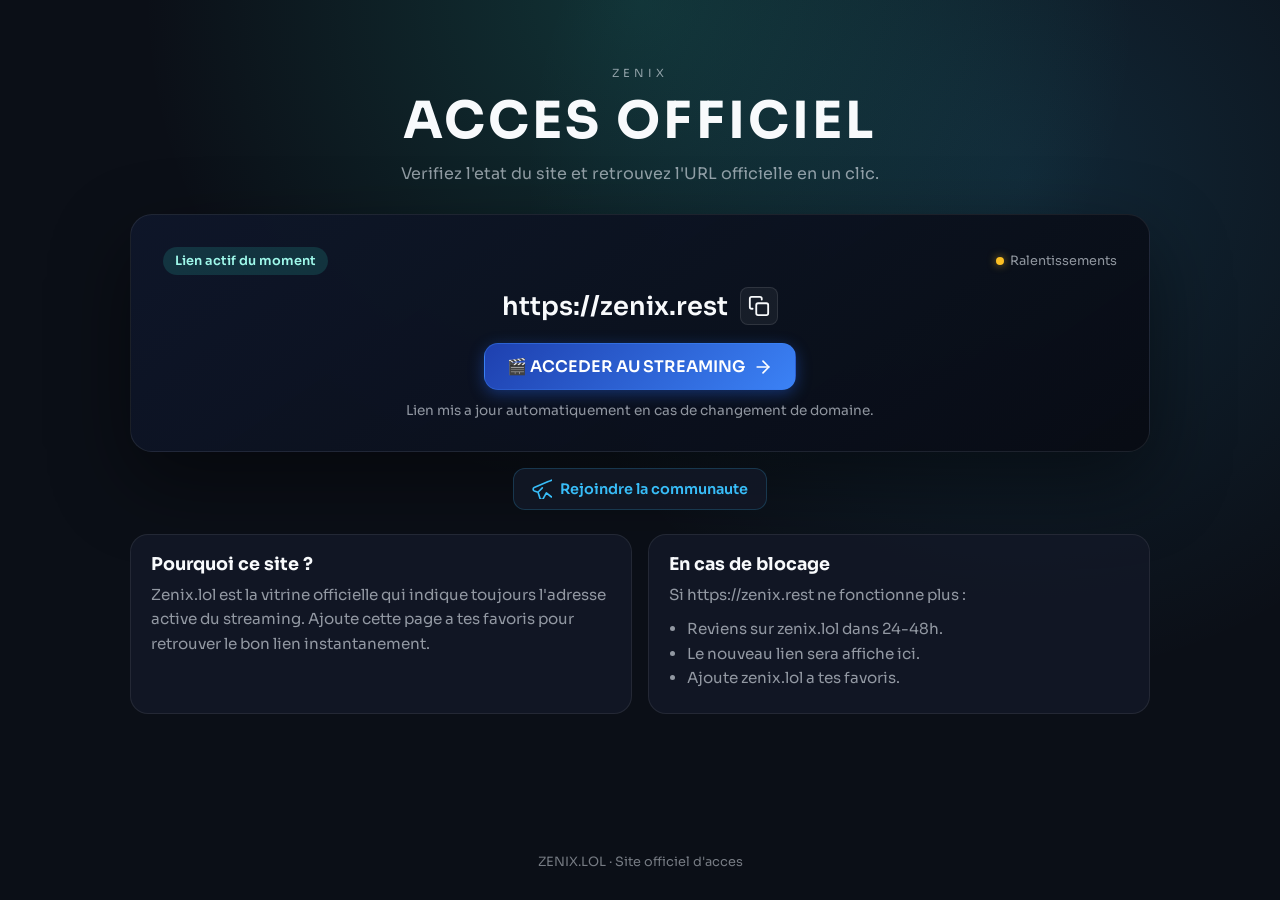
<file: index.html>
<!doctype html>
<html lang="fr">
<head>
  <meta charset="utf-8" />
  <meta name="viewport" content="width=device-width, initial-scale=1" />
  <title>ZENIX - Acces officiel</title>
  <meta name="description" content="Site officiel pour retrouver l'adresse active de Zenix." />
  <meta name="robots" content="index, follow" />
  <link rel="canonical" href="https://zenix.lol/" />
  <link rel="preconnect" href="https://fonts.googleapis.com" />
  <link rel="preconnect" href="https://fonts.gstatic.com" crossorigin />
  <link href="https://fonts.googleapis.com/css2?family=Sora:wght@300;400;600;700&display=swap" rel="stylesheet" />
  <link rel="stylesheet" href="styles.css" />
  <script src="config.js"></script>
</head>
<body>
  <main class="shell">
    <header class="hero">
      <p class="eyebrow">ZENIX</p>
      <h1>ACCES OFFICIEL</h1>
      <p class="lead">Verifiez l'etat du site et retrouvez l'URL officielle en un clic.</p>
    </header>

    <section class="active-link">
      <div class="active-head">
        <span class="chip">Lien actif du moment</span>
        <span class="status" id="lastUpdated">
          <span class="ping-dot" id="pingDot"></span>
          <span id="statusText">Verification...</span>
        </span>
      </div>
      <div class="active-url-wrapper">
        <div class="active-url is-primary" id="activeUrl">Chargement du lien...</div>
        <button class="copy-btn" id="copyBtn" aria-label="Copier le lien" title="Copier">
          <svg xmlns="http://www.w3.org/2000/svg" width="22" height="22" viewBox="0 0 24 24" fill="none" stroke="currentColor" stroke-width="2" stroke-linecap="round" stroke-linejoin="round"><rect x="9" y="9" width="13" height="13" rx="2" ry="2"></rect><path d="M5 15H4a2 2 0 0 1-2-2V4a2 2 0 0 1 2-2h9a2 2 0 0 1 2 2v1"></path></svg>
        </button>
      </div>
      <div class="active-url is-previous" id="previousUrl" hidden></div>
      <a class="btn premium-btn" id="activeBtn" href="#" target="_blank" rel="noopener">
        🎬 ACCEDER AU STREAMING
        <svg class="arrow-icon" xmlns="http://www.w3.org/2000/svg" width="20" height="20" viewBox="0 0 24 24" fill="none" stroke="currentColor" stroke-width="2" stroke-linecap="round" stroke-linejoin="round"><line x1="5" y1="12" x2="19" y2="12"></line><polyline points="12 5 19 12 12 19"></polyline></svg>
      </a>
      <p class="hint">Lien mis a jour automatiquement en cas de changement de domaine.</p>
    </section>

    <div class="social-links">
      <a href="https://t.me/zenixstream" class="social-btn telegram" target="_blank" rel="noopener">
        <svg xmlns="http://www.w3.org/2000/svg" width="20" height="20" viewBox="0 0 24 24" fill="none" stroke="currentColor" stroke-width="2" stroke-linecap="round" stroke-linejoin="round"><path d="M21.198 2.433a2.242 2.242 0 0 0-1.022.215l-17.5 7.5a2.25 2.25 0 0 0 .12 4.148l4.47 1.543 2.193 6.903a2.25 2.25 0 0 0 4.116.48l3.665-6.524 5.378 4.298a2.25 2.25 0 0 0 3.633-1.611l2.5-16.5a2.25 2.25 0 0 0-2.55-2.552z"></path><path d="M7.77 15.333l4.63-4.63"></path></svg>
        Rejoindre la communaute
      </a>
    </div>

    <section class="info-grid">
      <article class="info-card">
        <h2>Pourquoi ce site ?</h2>
        <p>
          Zenix.lol est la vitrine officielle qui indique toujours l'adresse active du streaming.
          Ajoute cette page a tes favoris pour retrouver le bon lien instantanement.
        </p>
      </article>
      <article class="info-card">
        <h2>En cas de blocage</h2>
        <p>
          Si <span id="blockedUrlInline">le lien actif</span> ne fonctionne plus :
        </p>
        <ul>
          <li>Reviens sur zenix.lol dans 24-48h.</li>
          <li>Le nouveau lien sera affiche ici.</li>
          <li>Ajoute zenix.lol a tes favoris.</li>
        </ul>
      </article>
    </section>
  </main>

  <footer class="footer">
    <span>ZENIX.LOL · Site officiel d'acces</span>
  </footer>

  <script src="app.js?v=20260405-c008"></script>
</body>
</html>
</file>
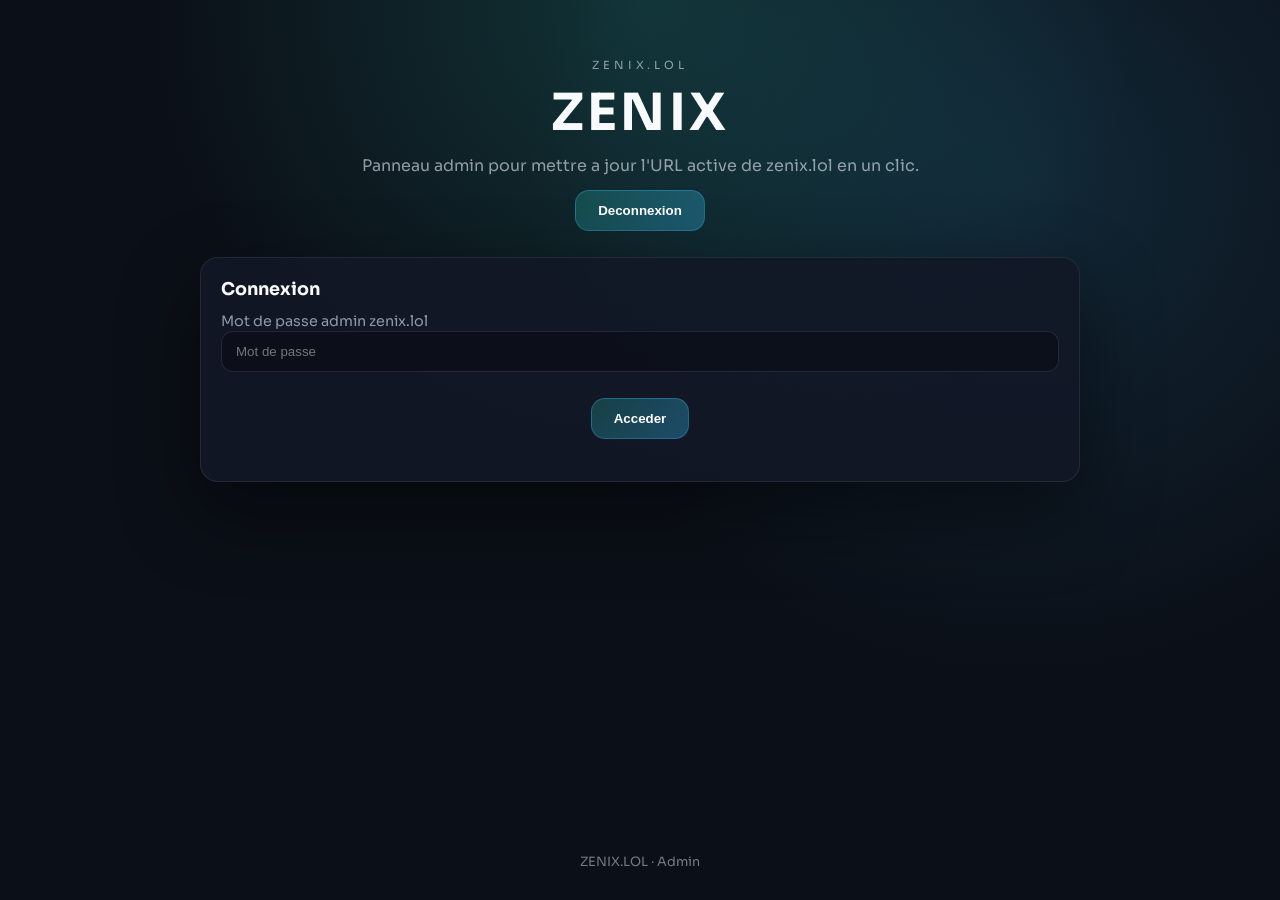
<file: admin/index.html>
<!doctype html>
<html lang="fr">
<head>
  <meta charset="utf-8" />
  <meta name="viewport" content="width=device-width, initial-scale=1" />
  <title>ZENIX Admin</title>
  <meta name="description" content="Admin Zenix.lol" />
  <meta name="robots" content="noindex, nofollow" />
  <link rel="preconnect" href="https://fonts.googleapis.com" />
  <link rel="preconnect" href="https://fonts.gstatic.com" crossorigin />
  <link href="https://fonts.googleapis.com/css2?family=Sora:wght@300;400;600;700&display=swap" rel="stylesheet" />
  <link rel="stylesheet" href="../styles.css?v=20260314-c238" />
  <style>
    .admin-shell { width: min(880px, 92vw); margin: 40px auto; display: grid; gap: 20px; }
    .admin-grid { display: grid; gap: 20px; }
    .admin-card { background: var(--panel); border: 1px solid var(--panel-border); border-radius: 18px; padding: 20px; box-shadow: var(--shadow); }
    .admin-card h2 { margin-bottom: 10px; font-size: 1.1rem; }
    .admin-row { display: grid; gap: 12px; }
    .admin-row label { font-size: 0.9rem; color: var(--muted); }
    .admin-row input { width: 100%; padding: 12px 14px; border-radius: 12px; border: 1px solid rgba(255,255,255,0.1); background: rgba(10, 14, 22, 0.7); color: var(--text); }
    .admin-actions { display: flex; gap: 10px; flex-wrap: wrap; margin-top: 8px; }
    .admin-status { color: var(--muted); font-size: 0.9rem; margin-top: 10px; }
    .admin-links { display: grid; gap: 8px; }
    .admin-links .current { color: var(--text); font-weight: 600; }
    .admin-links .previous { color: rgba(226,232,240,0.55); text-decoration: line-through; }
    .admin-note { margin: 0; color: rgba(226,232,240,0.72); font-size: 0.86rem; line-height: 1.55; }
  </style>
</head>
<body>
  <main class="admin-shell">
    <header class="hero">
      <p class="eyebrow">ZENIX.LOL</p>
      <h1>ZENIX</h1>
      <p class="lead">Panneau admin pour mettre a jour l'URL active de zenix.lol en un clic.</p>
      <div class="admin-actions">
        <button class="btn" type="button" id="logoutBtn" hidden>Deconnexion</button>
      </div>
    </header>

    <section class="admin-card" id="loginCard">
      <h2>Connexion</h2>
      <form id="loginForm" class="admin-row" onsubmit="return false;" action="javascript:void(0)">
        <div>
          <label for="adminPassword">Mot de passe admin zenix.lol</label>
          <input id="adminPassword" type="password" autocomplete="current-password" placeholder="Mot de passe" required />
        </div>
        <div class="admin-actions">
          <button class="btn" id="loginBtn" type="button">Acceder</button>
        </div>
        <p class="admin-status" id="loginStatus"></p>
      </form>
    </section>

    <section id="adminPanel" hidden>
      <div class="admin-grid">
        <section class="admin-card">
          <h2>Lien actuel</h2>
          <div class="admin-links">
            <span class="current" id="currentUrl">...</span>
            <span class="previous" id="previousUrl" hidden>...</span>
          </div>
          <p class="admin-status" id="lastUpdated">Chargement...</p>
        </section>

        <section class="admin-card">
          <h2>Mettre a jour l'URL</h2>
          <form id="backupForm" class="admin-row" onsubmit="return false;" action="javascript:void(0)">
            <div>
              <label for="newUrl">Nouvelle URL active</label>
              <input id="newUrl" type="url" placeholder="https://nouveau-domaine.xyz" required />
            </div>
            <div class="admin-actions">
              <button class="btn" id="updateBtn" type="button">Mettre a jour</button>
              <button class="btn" type="button" id="refreshBtn">Recharger</button>
            </div>
            <p class="admin-status" id="formStatus"></p>
          </form>
        </section>
      </div>
    </section>
  </main>

  <footer class="footer">
    <span>ZENIX.LOL · Admin</span>
  </footer>

  <script src="/admin/admin.js?v=20260405-c011"></script>
</body>
</html>
</file>
<file: styles.css>
:root {
  color-scheme: dark;
  --bg: #0b0f17;
  --bg-soft: #121826;
  --panel: rgba(18, 24, 38, 0.9);
  --panel-border: rgba(255, 255, 255, 0.08);
  --accent: #2dd4bf;
  --accent-strong: #38bdf8;
  --text: #f8fafc;
  --muted: rgba(226, 232, 240, 0.62);
  --shadow: 0 30px 80px rgba(0, 0, 0, 0.45);
}

* {
  box-sizing: border-box;
  margin: 0;
  padding: 0;
}

body {
  font-family: "Sora", system-ui, sans-serif;
  background: radial-gradient(circle at top, rgba(45, 212, 191, 0.18), transparent 45%),
    radial-gradient(circle at 80% 20%, rgba(56, 189, 248, 0.14), transparent 40%),
    var(--bg);
  color: var(--text);
  min-height: 100vh;
  display: flex;
  flex-direction: column;
}

.shell {
  width: min(1020px, 92vw);
  margin: 48px auto 24px;
  display: grid;
  gap: 24px;
}

.hero {
  text-align: center;
  padding: 18px 12px 6px;
}

.eyebrow {
  letter-spacing: 0.35em;
  text-transform: uppercase;
  font-size: 0.7rem;
  color: var(--muted);
  margin-bottom: 8px;
}

.hero h1 {
  font-size: clamp(2rem, 5vw, 3.2rem);
  letter-spacing: 0.06em;
}

.lead {
  margin-top: 10px;
  color: var(--muted);
  font-size: 1rem;
}

.active-link {
  background: linear-gradient(145deg, rgba(15, 23, 42, 0.95), rgba(8, 12, 20, 0.98));
  border: 1px solid var(--panel-border);
  border-radius: 22px;
  padding: clamp(20px, 4vw, 32px);
  box-shadow: var(--shadow);
  display: grid;
  gap: 12px;
  text-align: center;
}

.active-head {
  display: flex;
  justify-content: space-between;
  align-items: center;
  gap: 12px;
  flex-wrap: wrap;
}

.chip {
  padding: 6px 12px;
  border-radius: 999px;
  background: rgba(45, 212, 191, 0.16);
  color: #9ff8ea;
  font-weight: 600;
  font-size: 0.8rem;
}

.status {
  font-size: 0.8rem;
  color: var(--muted);
}

.active-url {
  font-size: clamp(1.1rem, 3vw, 1.6rem);
  font-weight: 600;
  word-break: break-all;
}

.active-url.is-primary {
  color: var(--text);
}

.active-url.is-previous {
  font-size: clamp(0.95rem, 2.6vw, 1.25rem);
  color: rgba(226, 232, 240, 0.55);
  text-decoration: line-through;
}

.btn {
  margin: 6px auto 0;
  display: inline-flex;
  align-items: center;
  justify-content: center;
  padding: 12px 22px;
  border-radius: 14px;
  border: 1px solid rgba(56, 189, 248, 0.3);
  background: linear-gradient(135deg, rgba(45, 212, 191, 0.22), rgba(56, 189, 248, 0.32));
  color: white;
  font-weight: 600;
  text-decoration: none;
  transition: transform 0.2s ease, box-shadow 0.2s ease;
}

.btn:hover {
  transform: translateY(-1px);
  box-shadow: 0 10px 30px rgba(56, 189, 248, 0.25);
}

.hint {
  color: var(--muted);
  font-size: 0.85rem;
}

.info-grid {
  display: grid;
  grid-template-columns: repeat(auto-fit, minmax(260px, 1fr));
  gap: 16px;
}

.info-card {
  background: var(--panel);
  border: 1px solid var(--panel-border);
  border-radius: 18px;
  padding: 18px 20px;
  min-height: 180px;
}

.info-card h2 {
  font-size: 1.1rem;
  margin-bottom: 8px;
}

.info-card p {
  color: var(--muted);
  line-height: 1.6;
  font-size: 0.95rem;
}

.info-card ul {
  margin-top: 10px;
  color: var(--muted);
  line-height: 1.6;
  padding-left: 18px;
  font-size: 0.95rem;
}

.footer {
  margin-top: auto;
  padding: 20px 0 30px;
  text-align: center;
  color: rgba(226, 232, 240, 0.5);
  font-size: 0.8rem;
}

@media (max-width: 640px) {
  .active-head {
    flex-direction: column;
  }
}

.active-url-wrapper {
  display: flex;
  align-items: center;
  justify-content: center;
  gap: 12px;
  position: relative;
}

.copy-btn {
  background: rgba(255, 255, 255, 0.05);
  border: 1px solid rgba(255, 255, 255, 0.1);
  color: var(--text);
  border-radius: 8px;
  width: 38px;
  height: 38px;
  display: flex;
  align-items: center;
  justify-content: center;
  cursor: pointer;
  transition: all 0.2s ease;
  position: relative;
}

.copy-btn:hover {
  background: rgba(255, 255, 255, 0.15);
  transform: scale(1.05);
}

.copy-btn.copied {
  color: #86efac;
  border-color: #86efac;
}

.copy-btn.copied::after {
  content: "Copie !";
  position: absolute;
  top: -30px;
  left: 50%;
  transform: translateX(-50%);
  background: #86efac;
  color: #064e3b;
  padding: 4px 8px;
  border-radius: 4px;
  font-size: 0.75rem;
  font-weight: bold;
  pointer-events: none;
  white-space: nowrap;
  animation: floatUp 1s ease forwards;
}

@keyframes floatUp {
  0% { opacity: 0; transform: translate(-50%, 10px); }
  20% { opacity: 1; transform: translate(-50%, 0); }
  80% { opacity: 1; transform: translate(-50%, 0); }
  100% { opacity: 0; transform: translate(-50%, -10px); }
}

.ping-dot {
  display: inline-block;
  width: 8px;
  height: 8px;
  border-radius: 50%;
  margin-right: 6px;
  background: #cbd5e1;
}

.ping-dot.online {
  background: #4ade80;
  box-shadow: 0 0 8px rgba(74, 222, 128, 0.6);
  animation: pulseGreen 2s infinite;
}

.ping-dot.offline {
  background: #fbbf24;
  box-shadow: 0 0 8px rgba(251, 191, 36, 0.6);
  animation: pulseOrange 2s infinite;
}

@keyframes pulseGreen {
  0% { box-shadow: 0 0 0 0 rgba(74, 222, 128, 0.4); }
  70% { box-shadow: 0 0 0 6px rgba(74, 222, 128, 0); }
  100% { box-shadow: 0 0 0 0 rgba(74, 222, 128, 0); }
}

@keyframes pulseOrange {
  0% { box-shadow: 0 0 0 0 rgba(251, 191, 36, 0.4); }
  70% { box-shadow: 0 0 0 6px rgba(251, 191, 36, 0); }
  100% { box-shadow: 0 0 0 0 rgba(251, 191, 36, 0); }
}

.premium-btn {
  position: relative;
  overflow: hidden;
  background: linear-gradient(135deg, #1e40af, #3b82f6);
  border: 1px solid rgba(59, 130, 246, 0.4);
  box-shadow: 0 4px 15px rgba(37, 99, 235, 0.4);
}

.premium-btn::after {
  content: "";
  position: absolute;
  top: 0;
  left: -100%;
  width: 50%;
  height: 100%;
  background: linear-gradient(90deg, transparent, rgba(255, 255, 255, 0.4), transparent);
  transform: skewX(-20deg);
  animation: shine 3s infinite;
}

@keyframes shine {
  0% { left: -100%; }
  20% { left: 200%; }
  100% { left: 200%; }
}

.premium-btn:hover .arrow-icon {
  transform: translateX(4px);
}

.arrow-icon {
  margin-left: 8px;
  transition: transform 0.2s ease;
}

.social-links {
  display: flex;
  justify-content: center;
  gap: 16px;
  margin-top: -8px;
}

.social-btn {
  display: flex;
  align-items: center;
  gap: 8px;
  padding: 10px 18px;
  background: var(--panel);
  border: 1px solid var(--panel-border);
  border-radius: 12px;
  color: var(--text);
  text-decoration: none;
  font-size: 0.9rem;
  font-weight: 600;
  transition: all 0.2s ease;
}

.social-btn:hover {
  background: rgba(30, 41, 59, 0.9);
  transform: translateY(-2px);
  box-shadow: 0 8px 20px rgba(0,0,0,0.3);
}

.social-btn.telegram {
  color: #38bdf8;
  border-color: rgba(56, 189, 248, 0.2);
}
.social-btn.telegram:hover {
  background: rgba(56, 189, 248, 0.1);
}
</file>
